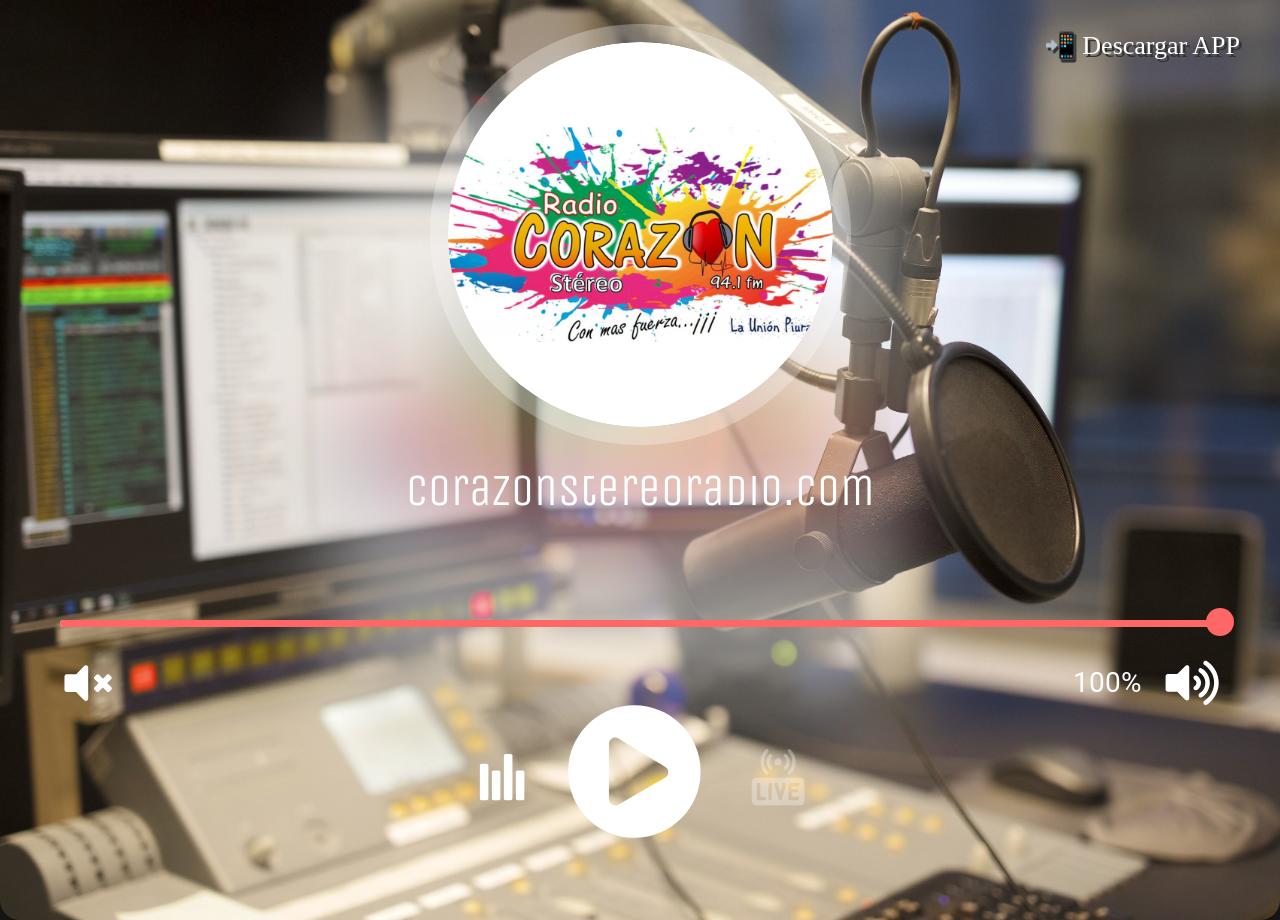
<file: index.html>
<!DOCTYPE html>
<html lang="es">
<head>
  <meta charset="UTF-8">
  <meta name="viewport" content="width=device-width, initial-scale=1.0">
  <title>Corazón Stereo Radio</title>
  <link rel="icon" type="image/x-icon" href="favicon.png" />
  <link rel="stylesheet" href="css/custom.css">
  <script src="js/jquery-3.2.1.min.js"></script>
  <script src="js/lunaradio-sincors.js"></script>
  <style>
    .links {
      position: fixed;
      top: 30px;
      right: 40px;
      z-index: 1001;
      font-family: Verdana;
      text-shadow: 0.1em 0.1em #333;
      font-size: 26px;
    }
    body {
      margin: 0;
      padding: 0;
      overflow: hidden;
    }
  </style>
</head>

<body>
  <span class="links">
    <a style="color:#FFF;text-decoration: none" href="https://radiocorazonstereo.com/CorazonStereo.apk">
      📲 Descargar APP
    </a>
  </span>

  <div id="lunaradio" style="width:100%; height:100%; background:#000 url('js/portada-min.jpg') bottom / cover no-repeat;">
    loading...
  </div>

  <script>
    $("#lunaradio").lunaradio({
      userinterface: "big",
      backgroundcolor: "",
      fontcolor: "#ffffff",
      hightlightcolor: "#FF6767",
      fontname: "Unica One",
      googlefont: "Unica+One&display=swap",
      fontratio: "0.4",
      radioname: "Corazonstereoradio.com",
      scroll: "true",
      coverimage: "js/corazon.png",
      onlycoverimage: "false",
      coverstyle: "animated",
      usevisualizer: "real",
      visualizertype: "4",
      metadatatechnic: "corsproxy",
      ownmetadataurl: "",
      /* ✅ Aquí el proxy correcto */
      corsproxy: "proxy.php",
      usestreamcorsproxy: "true",
      streamurl: "http://78.129.132.7:24306",
      streamtype: "shoutcast2",
      icecastmountpoint: "",
      shoutcastpath: "/stream",
      shoutcastid: "1",
      streamsuffix: "",
      radionomyid: "",
      radionomyapikey: "",
      radiojarid: "",
      radiocoid: "",
      itunestoken: "1000lIPN",
      metadatainterval: "5000",
      volume: "100",
      debug: "false",
      autoplay: "true"
    });
  </script>
</body>
</html>
</file>
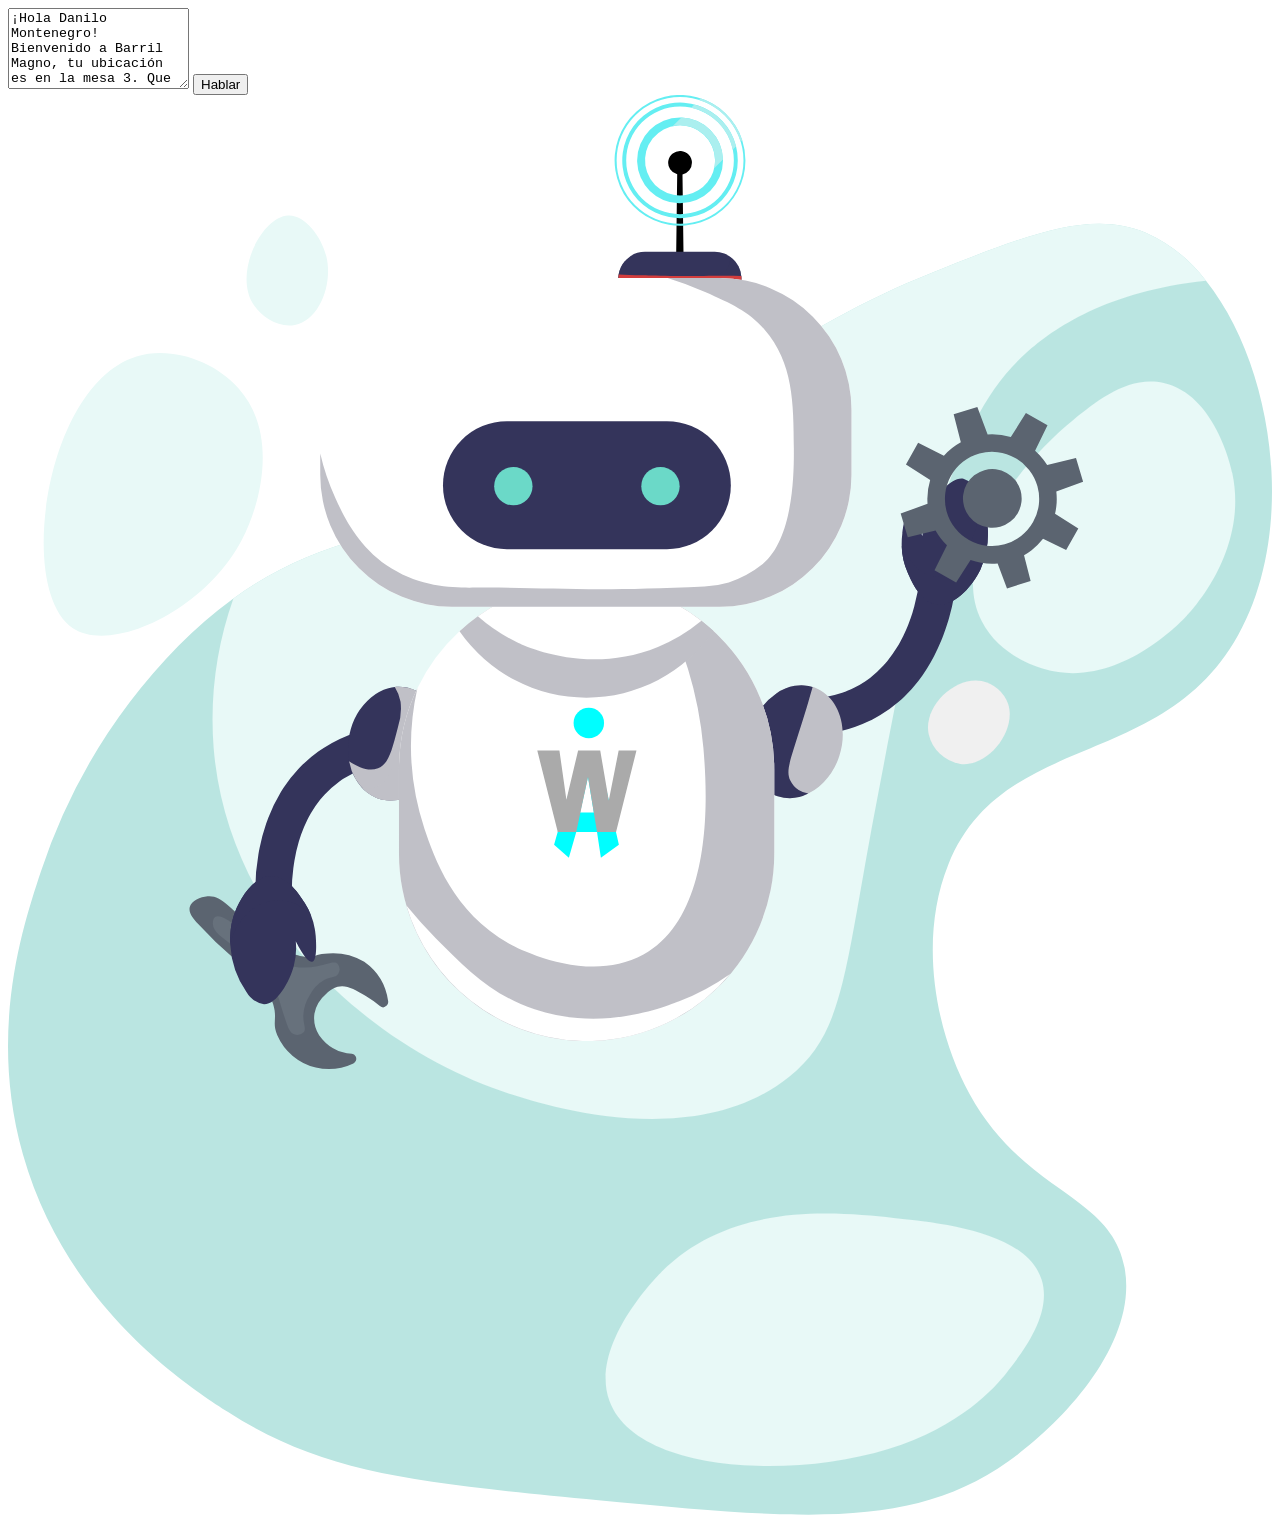
<file: bot.html>
<!DOCTYPE html>
<html lang="en">
  <head>
    <meta charset="UTF-8" />
    <meta name="viewport" content="width=device-width, initial-scale=1.0" />
    <meta http-equiv="X-UA-Compatible" content="ie=edge" />
    <title>Robot Parlante</title>
	<style>
	body{
	background: #FFF;
	}
	        #subtitles-container {
            position: absolute;
            bottom: 20px;
            left: 50%;
            transform: translateX(-50%);
            background-color: rgba(0, 0, 0, 0.7);
            padding: 10px;
            border-radius: 5px;
            color: white;
            font-size: 24px;
            line-height: 1.5;
            text-align: center;
            white-space: nowrap;
            visibility: hidden;
        }

        #subtitles-container.show {
            visibility: visible;
        }


        @keyframes robotMoves {
          from {
            transform: translateY(0px);
          }
          to {
            transform: translateY(10px);
          }
        }

        @keyframes gearhSpin {
          from {
            transform: rotate(0deg);
          }
          to {
            transform: rotate(360deg);
          }
        }

        @keyframes eyesBlink {
          10% {
            transform: scaleY(1);
          }
          11% {
            transform: scaleY(0);
          }
          12% {
            transform: scaleY(0);
          }
          13% {
            transform: scaleY(1);
          }
        }

        @keyframes eyesMoves {
          10% {
            transform: translateX(0px);
          }
          13% {
            transform: translateX(-16px);
          }
          30% {
            transform: translateX(-16px);
          }
          33% {
            transform: translateX(16px);
          }
          45% {
            transform: translateX(16px);
          }
          47% {
            transform: translateX(0px);
          }
        }

        @keyframes antennaMoves {
          10% {
            transform: translateX(0px);
          }
          13% {
            transform: translateX(2px);
          }
          30% {
            transform: translateX(2px);
          }
          33% {
            transform: translateX(-20px);
          }
          45% {
            transform: translateX(-20px);
          }
          47% {
            transform: translateX(0px);
          }
        }

        .robot {
          animation: robotMoves 2s ease-in-out alternate infinite;
        }

        .robot-arm-left,
        .robot-arm-right,
        .gear,
        .gear-1,
        .robot-antenna {
          pointer-events: none;
        }

        .gear {
          transform-box: fill-box;
          transform-origin: center center;
          animation: gearhSpin 3s linear infinite;
        }
        .gear-1 {
          display: none;
          transform-box: fill-box;
          transform-origin: center center;
          transform: translate(-20px, 78px);
        }

        .robot-eyes > circle {
          transform-box: fill-box;
          transform-origin: center center;
          animation: eyesBlink 2s linear alternate infinite;
        }

        .robot:hover .robot-eyes {
          transform-box: fill-box;
          transform-origin: center center;
          animation: eyesMoves 5s linear alternate infinite;
        }

        .robot:hover .robot-antenna {
          animation: antennaMoves 5s linear alternate infinite;
        }

        .robot:hover .gear {
          display: none;
        }
        .robot:hover .gear-1 {
          display: inline;
        }

        .robot:hover .robot-arm-right {
          transform-box: fill-box;
          transform-origin: center center;
          transform: rotateY(180deg) rotate(165deg) translate(3px, -35px);
        }

        .robot:hover {
          animation-play-state: paused;
        }
	</style>
  </head>
  <body>
	
    <textarea id="texto" rows="5">¡Hola Danilo Montenegro! Bienvenido a Barril Magno, tu ubicación es en la mesa 3. Que tengas un buen dia.</textarea>
      <button onclick="makeRobotTalk()">Hablar</button>
      <div id="subtitles-container">
        <span id="subtitles"></span>
      </div>

    <svg xmlns="http://www.w3.org/2000/svg" viewBox="0 0 197.60004 221.93357">  
      <g id="Big-Bg">
        <path
          id="Bg-1"
          d="M204.4202,100.78258c-12.052,19.9235-36.363,14.13651-44.674,34.7665-4.722,11.721-1.955,26.196,3.332,35.847,8.569,15.642,22.09,15.568,24.229,27.111,2.201,11.881-9.812,24.432-18.194,30.353-14.884,10.514-31.472,9.163-64.03879,6.034-28.5977-2.748-42.8966-4.121-57.9137-13.78-6.0562-3.895-25.25882-16.246-32.0644-40.261-5.45995-19.264-.01891-35.722,2.79213-44.223A91.7318,91.7318,0,0,1,39.4148,101.323a69.99132,69.99132,0,0,1,8.5772-7.401c20.9379-15.1585,39.1984-7.8287,75.2762-31.7788,7.938-5.2699,17.75-12.7249,34.226-19.2747,14.914-5.9292,24.502-9.74,33.145-6.1246a24.24449,24.24449,0,0,1,9.405,7.5117C210.8572,57.85678,214.5192,84.08748,204.4202,100.78258Z"
          transform="translate(-12.7582 -15.21742)"
          fill="#bae5e1"
        />
        <path
          id="Bg-2"
          d="M164.9702,97.45c-5.356-10.5434,6.275-24.9778,14.321-31.4339,3.882-3.1155,8.711-6.9893,14.14-5.7644,7.948,1.7932,10.494,12.9996,10.719,14.0507,2.513,11.7719-5.963,21.1084-7.116,22.337-1.32,1.4095-11.208,11.6431-22.427,8.28631C173.61919,104.63018,167.7202,102.86578,164.9702,97.45Z"
          transform="translate(-12.7582 -15.21742)"
          fill="#e8f9f7"
        />
        <path
          id="Bg-3"
          d="M156.6832,115.10308c-.882-4.3428,4.128-9.075,8.287-8.286a5.59044,5.59044,0,0,1,4.143,3.6028c1.351,4.1072-3.069,9.9092-7.476,9.3672A6.11367,6.11367,0,0,1,156.6832,115.10308Z"
          transform="translate(-12.7582 -15.21742)"
          fill="#f0f0f0"
        />
        <path
          id="Bg-4"
          d="M106.7857,219.40308c-3.1416-8.564,6.9935-19.051,8.0165-20.086,10.99-11.111,27.004-9.5,36.387-8.556,7.146.72,20.729,2.086,23.148,9.637,1.747,5.452-3.129,11.607-5.494,14.591-1.732,2.188-7.118,8.389-18.464,11.889C134.7952,231.68708,110.8595,230.50608,106.7857,219.40308Z"
          transform="translate(-12.7582 -15.21742)"
          fill="#e8f9f7"
        />
        <path
          id="Bg-5"
          d="M200.04419,44.25548c-15.483,1.6339-23.855,7.4568-28.139,11.3126-11.757,10.5831-15.743,30.3775-23.238,69.533-5.252,27.447-5.02,36.534-13.78,43.593-14.858,11.973-38.5044,4.344-43.5933,2.702-20.8752-6.734-44.0792-26.173-46.3849-54.041A56.978,56.978,0,0,1,47.992,93.922c20.9379-15.1585,39.1984-7.8287,75.2762-31.7789,7.938-5.2699,17.75-12.7248,34.226-19.2746,14.914-5.9292,24.502-9.74,33.145-6.1247A24.24449,24.24449,0,0,1,200.04419,44.25548Z"
          transform="translate(-12.7582 -15.21742)"
          fill="#e8f9f7"
        />
      </g>
      <g id="Mid-Bg">
        <path
          d="M22.8422,98.53078c-8.8242-5.9544-4.27961-38.0278,9.9976-42.4223,5.4011-1.6617,12.1113.662,15.9421,4.9538,6.2814,7.0371,3.5479,17.9363.5404,23.688C43.5127,95.86208,28.9106,102.62619,22.8422,98.53078Z"
          transform="translate(-12.7582 -15.21742)"
          fill="#e8f9f7"
        />
      </g>
      <g id="Small-Bg">
        <path
          d="M51.0336,47.82228c-3.005-4.9907,1.4626-13.5724,5.4942-13.7805,2.6806-.1378,5.3247,3.4181,6.0346,6.575.9523,4.235-1.1187,9.7823-4.9538,10.538C55.0594,51.65738,52.3022,49.92988,51.0336,47.82228Z"
          transform="translate(-12.7582 -15.21742)"
          fill="#e8f9f7"
        />
      </g>
      <g class="robot">
        <g class="gear-1">
          <path
            d="M162.9862,84.78638a7.36535,7.36535,0,1,1,10.021-2.7967A7.37337,7.37337,0,0,1,162.9862,84.78638Zm11.579-.19189,3.612,1.76629,1.903-3.3758-3.64-2.2958a9.87743,9.87743,0,0,0,.205-1.1781,10.00941,10.00941,0,0,0-.004-2.3148l4.187-1.5249-1.11-3.7117-4.507,1.1079a10.40821,10.40821,0,0,0-.611-.8863,10.1675,10.1675,0,0,0-1.276-1.3682l1.939-3.9657-3.376-1.9022-2.359,3.7396a10.07277,10.07277,0,0,0-3.626-.4089l-1.61-4.2918-3.701,1.1475,1.122,4.3765a10.00989,10.00989,0,0,0-2.647,2.1031l-4.027-2.014-1.902,3.3758,3.784,2.4354a10.12108,10.12108,0,0,0-.412,3.7136l-4.201,1.52931,1.11,3.7127,4.344-1.06831a10.33607,10.33607,0,0,0,.828,1.2547,10.19119,10.19119,0,0,0,.956,1.0709l-1.945,3.89011,3.375,1.90219,2.257-3.5073a10.08846,10.08846,0,0,0,4.233.5359l1.466,3.9207,3.692-1.1772-1.029-4.02779a10.114,10.114,0,0,0,1.185-.78721A10.00883,10.00883,0,0,0,174.56521,84.59449Z"
            transform="translate(-12.7582 -15.21742)"
            fill="#5b6470"
          />
          <path
            d="M170.6332,80.54779a4.58939,4.58939,0,1,1-1.744-6.25171A4.589,4.589,0,0,1,170.6332,80.54779Z"
            transform="translate(-12.7582 -15.21742)"
            fill="#5b6470"
          />
        </g>
        <g class="robot-arm-right">
          <path
            d="M159.88421,96.92578q-.13351.47416-.287.9664c-.171.5449-.36,1.10521-.574,1.6735q-.1785.4863-.383.9817c-.323.7854-.688,1.58161-1.101,2.3778q-.243.46755-.508.935c-.385.67641-.808,1.351-1.271,2.013-.219.3143-.448.6278-.687.93581a22.3563,22.3563,0,0,1-2.163,2.42369c-.293.2856-.598.5639-.912.8359a20.94321,20.94321,0,0,1-2.87,2.0842q-.5625.34035-1.159.6521c-.133.0702-.269.1396-.405.2071a23.03833,23.03833,0,0,1-12.172,2.1971l.481-5.6962a17.60358,17.60358,0,0,0,7.301-.8458c.304-.1054.602-.2189.898-.34219q.483-.20145.953-.43331a15.11255,15.11255,0,0,0,1.717-.997c.267-.1775.526-.363.775-.55389a15.94551,15.94551,0,0,0,2.096-1.92571c.217-.2351.423-.4756.623-.7206a18.65109,18.65109,0,0,0,1.48-2.08869c.173-.27831.336-.56021.492-.843.342-.62059.648-1.2474.921-1.868q.201-.45675.376-.9088c.247-.6278.462-1.2448.648-1.84189q.156-.504.287-.98631a26.94922,26.94922,0,0,0,.919-5.23019l5.71.24139A32.22983,32.22983,0,0,1,159.88421,96.92578Z"
            transform="translate(-12.7582 -15.21742)"
            fill="#34345b"
          />
          <path
            d="M142.7192,118.55208a10.57653,10.57653,0,0,1-2.405,4.068,9.07416,9.07416,0,0,1-.79.735,8.32062,8.32062,0,0,1-1.657,1.073,6.34507,6.34507,0,0,1-4.791.422,5.83871,5.83871,0,0,1-.698-.279c-.078-.037-.154-.074-.23-.115a6.026,6.026,0,0,1-1.412-1.033c-2.129-2.08-2.92-5.742-1.748-9.3411a10.16241,10.16241,0,0,1,3.938-5.3536,7.37922,7.37922,0,0,1,2.841-1.1475.24385.24385,0,0,1,.034-.0054,6.161,6.161,0,0,1,1.461-.06219,5.88859,5.88859,0,0,1,1.284.24409l.085.027a5.90232,5.90232,0,0,1,.647.25311C142.6262,109.584,144.1632,114.11538,142.7192,118.55208Z"
            transform="translate(-12.7582 -15.21742)"
            fill="#c0c0c7"
          />
          <path
            d="M137.8672,124.42808a6.34507,6.34507,0,0,1-4.791.422,5.83871,5.83871,0,0,1-.698-.279c-.078-.037-.154-.074-.23-.115a6.026,6.026,0,0,1-1.412-1.033c-2.129-2.08-2.92-5.742-1.748-9.3411a10.16241,10.16241,0,0,1,3.938-5.3536,7.37922,7.37922,0,0,1,2.841-1.1475.24385.24385,0,0,1,.034-.0054,6.161,6.161,0,0,1,1.461-.06219,5.88859,5.88859,0,0,1,1.284.24409c-.29.9764-.5,1.742-.707,2.4652-.248.87191-.78,2.5561-1.842,5.9235-1.165,3.698-1.569,4.92-.938,6.244a3.68076,3.68076,0,0,0,1.301,1.495A3.56056,3.56056,0,0,0,137.8672,124.42808Z"
            transform="translate(-12.7582 -15.21742)"
            fill="#34345b"
          />
          <path
            d="M157.8272,94.84968c-2.418-.4197-3.742-3.4271-4.425-4.97539a11.0113,11.0113,0,0,1-.932-4.1539,13.89653,13.89653,0,0,1,.099-1.98151c.071-.63139.34-3.0164,1.078-3.1074.829-.1018,1.795,2.7417,2.058,3.54691a10.58862,10.58862,0,0,1,.894-3.75591c1.048-2.3454,3.546-5.5554,5.522-5.2104a4.02183,4.02183,0,0,1,2.434,2.358,14.24263,14.24263,0,0,1,.21,11.8764C163.5542,91.94948,160.6932,95.34778,157.8272,94.84968Z"
            transform="translate(-12.7582 -15.21742)"
            fill="#34345b"
          />
          <path
            d="M157.8272,94.84968c-2.418-.4197-3.742-3.4271-4.425-4.97539a11.0113,11.0113,0,0,1-.932-4.1539,8.79206,8.79206,0,0,0,.798,1.4618c.532.7863,2.208,3.26409,4.501,3.27219,3.049.0099,5.049-4.3512,5.578-5.5068a14.71666,14.71666,0,0,0,1.208-7.3775,14.24263,14.24263,0,0,1,.21,11.8764C163.5542,91.94948,160.6932,95.34778,157.8272,94.84968Z"
            transform="translate(-12.7582 -15.21742)"
            fill="#34345b"
          />
        </g>
        <g class="gear">
          <path
            d="M162.9862,84.78638a7.36535,7.36535,0,1,1,10.021-2.7967A7.37337,7.37337,0,0,1,162.9862,84.78638Zm11.579-.19189,3.612,1.76629,1.903-3.3758-3.64-2.2958a9.87743,9.87743,0,0,0,.205-1.1781,10.00941,10.00941,0,0,0-.004-2.3148l4.187-1.5249-1.11-3.7117-4.507,1.1079a10.40821,10.40821,0,0,0-.611-.8863,10.1675,10.1675,0,0,0-1.276-1.3682l1.939-3.9657-3.376-1.9022-2.359,3.7396a10.07277,10.07277,0,0,0-3.626-.4089l-1.61-4.2918-3.701,1.1475,1.122,4.3765a10.00989,10.00989,0,0,0-2.647,2.1031l-4.027-2.014-1.902,3.3758,3.784,2.4354a10.12108,10.12108,0,0,0-.412,3.7136l-4.201,1.52931,1.11,3.7127,4.344-1.06831a10.33607,10.33607,0,0,0,.828,1.2547,10.19119,10.19119,0,0,0,.956,1.0709l-1.945,3.89011,3.375,1.90219,2.257-3.5073a10.08846,10.08846,0,0,0,4.233.5359l1.466,3.9207,3.692-1.1772-1.029-4.02779a10.114,10.114,0,0,0,1.185-.78721A10.00883,10.00883,0,0,0,174.56521,84.59449Z"
            transform="translate(-12.7582 -15.21742)"
            fill="#5b6470"
          />
          <path
            d="M170.6332,80.54779a4.58939,4.58939,0,1,1-1.744-6.25171A4.589,4.589,0,0,1,170.6332,80.54779Z"
            transform="translate(-12.7582 -15.21742)"
            fill="#5b6470"
          />
        </g>
        <g class="robot-arm-left">
          <g id="Wrench" class="wrench">
            <path
              d="M71.9535,157.57408a.777.777,0,0,1-1.0583.061,17.93905,17.93905,0,0,0-2.2013-1.557c-1.7608-1.055-3.0158-1.807-4.4105-1.454a4.144,4.144,0,0,0-1.8499,1.18,5.29878,5.29878,0,0,0-1.7742,3.031,5.0635,5.0635,0,0,0,.7381,3.385,6.80511,6.80511,0,0,0,5.1222,2.898.77779.77779,0,0,1,.6206,1.072l-.0054.013a.77886.77886,0,0,1-.3837.402,8.991,8.991,0,0,1-5.8761.657,8.814,8.814,0,0,1-6.0204-5.062c-.8562-2.066.0536-2.511-.6324-4.801-.7933-2.648-2.6638-4.237-6.1424-7.193a61.58062,61.58062,0,0,1-5.6653-5.467c-.6648-.732-1.4796-1.667-1.24-2.572.2588-.977,1.6593-1.584,2.7662-1.679,2.2979-.197,3.2911,1.815,7.9156,5.475,4.9296,3.9,6.8639,4.037,7.8938,3.969,1.1938-.079,1.431-.451,3.0467-.516a9.72954,9.72954,0,0,1,5.653,1.295,9.03715,9.03715,0,0,1,3.7397,6.172.7767.7767,0,0,1-.2063.659Z"
              transform="translate(-12.7582 -15.21742)"
              fill="#5b6470"
            />
            <path
              d="M64.2755,151.03508a1.3504,1.3504,0,0,1,.1177,1.547c-.3766.636-1.1194.437-2.1525.93a5.55916,5.55916,0,0,0-2.3313,2.5,6.246,6.246,0,0,0-.9904,3.173c-.0027,1.318.5137,2.014.055,2.554a1.42193,1.42193,0,0,1-1.4837.319c-.6433-.229-.9064-.912-1.3387-2.196-.8564-2.543-.9413-3.179-1.3178-4.109a11.49694,11.49694,0,0,0-2.1245-3.233,27.49629,27.49629,0,0,0-4.7044-4.269c-1.8902-1.453-3.1787-2.222-3.22-3.481-.0041-.124-.025-.761.3592-1.03.4071-.287,1.0879-.034,2.0069.477a18.43455,18.43455,0,0,1,3.3788,2.514c1.3022,1.123,2.288,1.841,3.4655,2.697a11.654,11.654,0,0,0,3.294,2.017,9.04863,9.04863,0,0,0,3.8443-.038C62.9155,151.09908,63.77,150.56508,64.2755,151.03508Z"
              transform="translate(-12.7582 -15.21742)"
              fill="#67717c"
            />
          </g>
          <path
            d="M59.5404,128.55408a20.07846,20.07846,0,0,0-.9741,2.32c-.124.352-.2378.705-.3415,1.056a25.42268,25.42268,0,0,0-.695,3.024c-.0656.385-.1202.762-.1663,1.128l-.0004.001a27.09566,27.09566,0,0,0-.1555,5.705l-5.6797.633a33.10487,33.10487,0,0,1,.3826-8.537c.0536-.312.1137-.63.1784-.951a29.92391,29.92391,0,0,1,1.0301-3.814c.1047-.305.2158-.612.3341-.917a24.78166,24.78166,0,0,1,1.8957-3.905q.2466-.4095.5139-.816a21.66056,21.66056,0,0,1,2.3211-2.93q.32955-.351.6815-.69a21.17277,21.17277,0,0,1,2.3975-1.994c.0395-.028.0791-.057.1194-.085q.3546-.2505.721-.486a23.19527,23.19527,0,0,1,10.9707-3.5446l.3963,5.7016a17.26353,17.26353,0,0,0-8.1563,2.574q-.3255.2055-.6406.428c-.0676.047-.1342.095-.2001.143a15.18482,15.18482,0,0,0-2.1977,1.954c-.267.286-.5191.58-.7585.879l-.0004.001a16.84659,16.84659,0,0,0-1.4105,2.067l-.0004.001Q59.80285,128.02208,59.5404,128.55408Z"
            transform="translate(-12.7582 -15.21742)"
            fill="#34345b"
          />
          <path
            d="M77.6062,123.24708a6.81106,6.81106,0,0,1-6.2553,2.162,5.664,5.664,0,0,1-.7259-.204c-.0802-.028-.1594-.058-.2387-.09a6.05227,6.05227,0,0,1-1.5132-.88,6.6618,6.6618,0,0,1-.8133-.763,8.46814,8.46814,0,0,1-1.9683-4.114,10.6938,10.6938,0,0,1,.0649-4.229,10.15576,10.15576,0,0,1,3.3562-5.7369,7.36813,7.36813,0,0,1,2.7048-1.4393c.0108-.0036.0225-.0063.0333-.009a6.13738,6.13738,0,0,1,.9764-.1829c.1558-.0171.3134-.027.4701-.0324a5.905,5.905,0,0,1,1.3889.127q.2283.04858.4494.11439c3.628,1.0754,5.7365,5.5077,4.7448,10.1661A10.36654,10.36654,0,0,1,77.6062,123.24708Z"
            transform="translate(-12.7582 -15.21742)"
            fill="#34345b"
          />
          <path
            d="M77.6062,123.24708a6.81106,6.81106,0,0,1-6.2553,2.162,5.664,5.664,0,0,1-.7259-.204c-.0802-.028-.1594-.058-.2387-.09a6.05227,6.05227,0,0,1-1.5132-.88,8.09057,8.09057,0,0,1-2.7816-4.877c1.1667.811,2.9645,1.73,4.5146,1.113,1.6176-.645,2.1301-2.63,3.0893-6.344a9.2939,9.2939,0,0,0,.4323-4.07381,6.75849,6.75849,0,0,0-.9006-2.2923c.1558-.0171.3134-.027.4701-.0324a5.905,5.905,0,0,1,1.3889.127c3.9008.83039,6.2255,5.4329,5.1942,10.28049A10.36654,10.36654,0,0,1,77.6062,123.24708Z"
            transform="translate(-12.7582 -15.21742)"
            fill="#c0c0c7"
          />
          <path
            d="M60.9098,147.47708a14.51492,14.51492,0,0,0-.1379-1.571c-.0191-.131-.0415-.265-.0676-.404a10.98677,10.98677,0,0,0-1.5553-3.961c-.9116-1.427-2.6795-4.195-5.1337-4.241-2.9076-.053-5.2157,3.742-6.0308,6.4a11.306,11.306,0,0,0-.4348,2.166,13.36687,13.36687,0,0,0-.0405,2.214,14.4684,14.4684,0,0,0,2.5002,7.324,4.02092,4.02092,0,0,0,2.7646,1.959c2.0062.039,3.9842-3.516,4.6605-5.994a10.56326,10.56326,0,0,0,.31-3.847c.3821.755,1.7723,3.417,2.5749,3.191C61.0366,150.50908,60.9361,148.11208,60.9098,147.47708Z"
            transform="translate(-12.7582 -15.21742)"
            fill="#34345b"
          />
          <path
            d="M60.1353,143.48409a11.04763,11.04763,0,0,0-.9863-1.943c-.9116-1.427-2.6795-4.195-5.1337-4.241-2.9076-.053-5.2157,3.742-6.0308,6.4a11.306,11.306,0,0,0-.4348,2.166,13.36687,13.36687,0,0,0-.0405,2.214,9.0543,9.0543,0,0,1,2.8548-5.047,7.25664,7.25664,0,0,1,4.5793-1.943A7.30041,7.30041,0,0,1,60.1353,143.48409Z"
            transform="translate(-12.7582 -15.21742)"
            fill="#34345b"
          />
        </g>
        <g class="robot-body">
          <path
            d="M77.6062,123.24708a6.81106,6.81106,0,0,1-6.2553,2.162,5.664,5.664,0,0,1-.7259-.204c-.0802-.028-.1594-.058-.2387-.09a6.05227,6.05227,0,0,1-1.5132-.88,6.6618,6.6618,0,0,1-.8133-.763,3.94461,3.94461,0,0,0,2.7255-.324c.8061-.452,1.1889-1.136,1.9212-2.487a20.78435,20.78435,0,0,0,1.7905-5.039,26.16773,26.16773,0,0,0,.9611-4.5708,20.831,20.831,0,0,0,.0774-3.0813c3.628,1.0754,5.7365,5.5077,4.7448,10.1661A10.36654,10.36654,0,0,1,77.6062,123.24708Z"
            transform="translate(-12.7582 -15.21742)"
            fill="#c0c0c7"
          />
          <path
            d="M132.5462,120.56908v13.207a29.4197,29.4197,0,0,1-28.4626,29.32q-.43365.01348-.8709.014h-.0298c-.2107,0-.4206-.003-.6304-.007q-.36075-.009-.7206-.026a29.466,29.466,0,0,1-26.7918-21.147,29.08318,29.08318,0,0,1-1.161-8.154v-13.207a29.06657,29.06657,0,0,1,2.8741-12.6261,29.61866,29.61866,0,0,1,6.5885-8.9024,29.19885,29.19885,0,0,1,39.7055-.0333q.45.41206.882.8448A29.2429,29.2429,0,0,1,132.5462,120.56908Z"
            transform="translate(-12.7582 -15.21742)"
            fill="#fff"
          />
          <path
            d="M132.5462,120.56908v13.207a29.33355,29.33355,0,1,1-58.6671,0v-13.207a29.06657,29.06657,0,0,1,2.8741-12.6261,41.61684,41.61684,0,0,0,1.1205,22.0221c1.4942,4.386,4.435,13.024,13.2401,17.923.761.424,12.1925,6.585,20.9859,1.712,11.5265-6.389,9.8185-26.912,9.3675-32.335a60.28462,60.28462,0,0,0-7.372-23.92491,29.46033,29.46033,0,0,1,8.952,5.6671q.45.41206.882.8448A29.2429,29.2429,0,0,1,132.5462,120.56908Z"
            transform="translate(-12.7582 -15.21742)"
            fill="#c0c0c7"
          />
          <path
            d="M125.6462,152.62308a29.31148,29.31148,0,0,1-21.5626,10.473q-.43365.01348-.8709.014h-.0298c-.2107,0-.4206-.003-.6304-.007q-.36075-.009-.7206-.026a29.46623,29.46623,0,0,1-26.7918-21.147,67.63978,67.63978,0,0,0,4.5449,5.058c4.8313,4.86,8.9132,8.967,15.4918,11.168,10.3498,3.463,19.7704-.167,22.6074-1.261A36.4099,36.4099,0,0,0,125.6462,152.62308Z"
            transform="translate(-12.7582 -15.21742)"
            fill="#fff"
          />
          <path
            d="M123.0472,99.00728a24.14176,24.14176,0,0,1-39.7054.0333,29.64482,29.64482,0,0,1,2.8677-2.3364,29.17161,29.17161,0,0,1,34.9497.7035Q122.1372,98.16818,123.0472,99.00728Z"
            transform="translate(-12.7582 -15.21742)"
            fill="#c0c0c7"
          />
          <path
            d="M121.1592,97.40758a26.32976,26.32976,0,0,1-6.808,4.09551c-10.7026,4.37909-20.4886-.01721-21.7964-.63051a26.87116,26.87116,0,0,1-6.3453-4.1684,29.17136,29.17136,0,0,1,34.9497.7034Z"
            transform="translate(-12.7582 -15.21742)"
            fill="#fff"
          />
          <!--<path
            d="M110.0281,119.42708a1.0808,1.0808,0,1,1-1.0808-1.081A1.07987,1.07987,0,0,1,110.0281,119.42708Z"
            transform="translate(-12.7582 -15.21742)"
            fill="#a2f9f4"
          />-->
        </g>

        <g id="logito" transform="translate(78, 95) scale(0.05)">
          <g>
            <g>
              <path fill="#00FEFF" d="M293.73,485l-12.17-80.57h-64.85L193.58,485l-46.22-40.71l68.57-243.03h78.87l55.16,243.03L293.73,485z
              M228.74,343.33h42.81l-18.14-110.76L228.74,343.33z"/>
            </g>
          </g>
          <path fill="#aaa" d="M94.83,149.57h69.22l21.83,153.63l36.63-153.63h69.14l26.73,155.94l30.9-155.94h55.67l-63.84,254.86h-59.55
          l-28.15-171.85l-36.7,171.85h-57.78L94.83,149.57z"/>
          <circle fill="#00FEFF" cx="255.98" cy="63.54" r="47.65"/>
        </g>

        <g class="robot-head">
          <g class="robot-antenna">
            <path
              d="M119.6762,25.81128a1.8565,1.8565,0,1,0-2.303,1.8014l-.289,22.7315h1.406l-.289-22.7153A1.857,1.857,0,0,0,119.6762,25.81128Z"
              transform="translate(-12.7582 -15.21742)"
            />
            <path
              d="M127.4112,43.90428a4.18571,4.18571,0,0,1-4.174,4.1738H112.3447a4.16752,4.16752,0,0,1-3.1335-6.9236c.0595-.0676.1216-.1342.1856-.1982a4.16164,4.16164,0,0,1,2.9479-1.2258h10.8925a4.18535,4.18535,0,0,1,4.154,3.764C127.4042,43.62958,127.4112,43.76648,127.4112,43.90428Z"
              transform="translate(-12.7582 -15.21742)"
              fill="#34345b"
            />
            <path
              d="M127.4112,43.90428a4.18571,4.18571,0,0,1-4.174,4.1738H112.3447a4.16848,4.16848,0,0,1-3.1335-6.9236,1.787,1.787,0,0,0,.2765,1.2636c.399.5405,1.098.6332,2.5219.7206,2.4376.1495,4.0356.1009,6.1246.0901,3.212-.0163,4.819-.0244,4.954,0a1.90305,1.90305,0,0,0,.72,0,2.56146,2.56146,0,0,0,1.351-.9007,2.73937,2.73937,0,0,0,.486-1.8284A4.17742,4.17742,0,0,1,127.4112,43.90428Z"
              transform="translate(-12.7582 -15.21742)"
              fill="#34345b"
              fill-opacity="0.6"
            />
            <path
              d="M127.4112,43.90428a4.18571,4.18571,0,0,1-4.174,4.1738H112.3447a4.17441,4.17441,0,0,1-4.1242-4.816c1.0186.0504,2.2355.1036,3.609.1468.553.0171,2.1787.0666,4.5037.0901,2.024.0207,3.225.0081,5.224,0,1.45-.0063,3.43-.0108,5.834-.0045C127.4042,43.62958,127.4112,43.76648,127.4112,43.90428Z"
              transform="translate(-12.7582 -15.21742)"
              fill="#d33d3d"
            />
            <path
              d="M117.8192,35.355a9.91453,9.91453,0,1,1,9.915-9.9148A9.877,9.877,0,0,1,117.8192,35.355Zm9.723-13.07889a10.22808,10.22808,0,1,0,.5,3.16409A10.2769,10.2769,0,0,0,127.5422,22.27609Z"
              transform="translate(-12.7582 -15.21742)"
              fill="#64eef2"
            />
            <path
              d="M117.8192,33.84988a8.41423,8.41423,0,1,1,8.41-8.4097A8.42724,8.42724,0,0,1,117.8192,33.84988Zm8.756-10.60737a9.02967,9.02967,0,1,0,.271,2.19767A9.06115,9.06115,0,0,0,126.5752,23.24251Z"
              transform="translate(-12.7582 -15.21742)"
              fill="#64eef2"
            />
            <path
              d="M119.0352,30.78218a5.47834,5.47834,0,1,1,4.262-5.342,5.46845,5.46845,0,0,1-4.262,5.342Zm5.494-5.4933a6.71919,6.71919,0,0,0-6.494-6.557c-.071-.0027-.143-.0036-.216-.0036a6.71958,6.71958,0,0,0-6.712,6.71189c0,.073.0009.1441.0036.2162a6.719,6.719,0,0,0,6.5574,6.4939c.049.0018.1.0027.151.0027a6.72057,6.72057,0,0,0,6.713-6.7128C124.5322,25.38978,124.5312,25.33838,124.5292,25.28888Z"
              transform="translate(-12.7582 -15.21742)"
              fill="#64eef2"
            />
            <path
              d="M124.5292,25.28888l-1.367,1.3672a5.47933,5.47933,0,0,0-6.474-6.57585l1.347-1.34832A6.71918,6.71918,0,0,1,124.5292,25.28888Z"
              transform="translate(-12.7582 -15.21742)"
              fill="#abefef"
            />
            <path
              d="M126.5752,23.24255l-.515.5152a8.436,8.436,0,0,0-6.504-6.54618l.514-.51429A9.06113,9.06113,0,0,1,126.5752,23.24255Z"
              transform="translate(-12.7582 -15.21742)"
              fill="#abefef"
            />
            <path
              d="M127.5422,22.27611l-.247.24679a9.95624,9.95624,0,0,0-6.507-6.54258l.244-.24589A10.27616,10.27616,0,0,1,127.5422,22.27611Z"
              transform="translate(-12.7582 -15.21742)"
              fill="#abefef"
            />
          </g>
          <path
            d="M144.6142,64.39218v10.2624a20.62147,20.62147,0,0,1-20.561,20.5617H82.1321a20.62162,20.62162,0,0,1-20.5605-20.5617V64.39218a20.62093,20.62093,0,0,1,20.5605-20.5609h41.9211A20.62078,20.62078,0,0,1,144.6142,64.39218Z"
            transform="translate(-12.7582 -15.21742)"
            fill="#fff"
          />
          <path
            d="M144.6142,64.39218v10.2624a20.62147,20.62147,0,0,1-20.561,20.5617H82.1321a20.62162,20.62162,0,0,1-20.5605-20.5617v-3.3902a35.9644,35.9644,0,0,0,2.3418,6.9109c1.4114,3.0849,3.6952,7.91171,8.8264,11.0785,4.924,3.0389,9.9535,2.9947,13.0599,2.97221,11.9593-.08641,17.1932.70169,35.8475-.1801a15.01758,15.01758,0,0,0,3.783-.6305,17.3328,17.3328,0,0,0,5.314-2.88221c4.944-4.0909,4.881-14.8568,4.863-18.0137-.041-7.1154-.079-13.4724-4.593-18.6442-2.474-2.8344-5.177-4.0341-9.277-5.8544a51.73249,51.73249,0,0,0-5.872-2.1896h8.188A20.62078,20.62078,0,0,1,144.6142,64.39218Z"
            transform="translate(-12.7582 -15.21742)"
            fill="#c0c0c7"
          />
          <g class="robot-eyes">
            <!-- <path
              d="M90.7582,65.36908h25a10,10,0,0,1,10,10h0a10,10,0,0,1-10,10h-25a10,10,0,0,1-10-10h0A10,10,0,0,1,90.7582,65.36908Z"
              fill="#34345b"
            /> -->
            <rect
              x="68"
              y="51"
              width="45px"
              height="20px"
              fill="#34345B"
              rx="10px"
            ></rect>
            <circle cx="79" cy="61.15167" r="3" fill="#6bd9c8" />
            <circle cx="102" cy="61.15167" r="3" fill="#6bd9c8" />
          </g>
        </g>
      </g>
    </svg>
  </body>
  
<script>
        let intervalId; // Variable para almacenar el ID del intervalo

        // Función para reproducir audio desde texto
        function speak(text) {
            if ('speechSynthesis' in window) {
                const speech = new SpeechSynthesisUtterance(text);
				        const subtitlesContainer = document.getElementById("subtitles-container");
                const subtitlesElement = document.getElementById('subtitles');
                subtitlesElement.innerText = ''; // Limpiar subtítulos antes de empezar
                const words = text.split(' '); // Separar el texto en palabras

                // Contador para llevar el seguimiento de la palabra actual
                let currentWordIndex = 0;
			

                // Evento que se ejecuta al comenzar a hablar
                speech.onstart = function(event) {
				subtitlesContainer.classList.add("show");
                    // Iniciar el intervalo para alternar los colores cada 500ms
                    intervalId = setInterval(function() {
                        toggleEyeColor();
                    }, 500);
                };

                // Evento que se ejecuta al terminar de hablar
                speech.onend = function() {
                    clearInterval(intervalId); // Detener el intervalo
                    const robotEyes = document.querySelector(".robot-eyes rect");
                    robotEyes.style.fill = "#34345B"; // Regresar al color original
					subtitlesContainer.classList.remove("show");
                };

                // Evento que se ejecuta mientras avanza la síntesis de voz
                speech.onboundary = function(event) {
                    if (event.name === 'word') {
                        // Actualizar el subtítulo con la palabra actual
                        subtitlesElement.innerText = words.slice(0, currentWordIndex + 1).join(' ');
                        currentWordIndex++;
                    }
                };

                speechSynthesis.speak(speech);
            } else {
                alert('Tu navegador no es compatible con la síntesis de voz.');
            }
        }

        // Función para alternar el color de los ojos entre rojo y negro
        function toggleEyeColor() {
            const robotEyes = document.querySelector(".robot-eyes rect");
            if (robotEyes.style.fill === "aqua") {
                robotEyes.style.fill = "#34345B";
            } else {
                robotEyes.style.fill = "aqua";
            }
        }

        // Función para hacer que el robot hable y active la animación de la boca
        function makeRobotTalk() {
            const textToSay = document.getElementById("texto").value;
            //const textToSay = "¡Hola Walter Chapilliquen! Bienvenido a Barril Magno, tu ubicación es en la mesa 3.";
            speak(textToSay);
        }
    </script>

  
  
</html>
</file>
<file: css/custom.css>
body {
    font-family: 'Arial', sans-serif;
    background-color: #1a1a1a;
    color: #fff;
    display: flex;
    justify-content: center;
    align-items: center;
    height: 100vh;
    margin: 0;
}

#lunaradio {
    background: #2a2a2a;
    border-radius: 20px;
    box-shadow: 0 10px 30px rgba(0, 0, 0, 0.5);
    overflow: hidden;
}

.lunaaudioplayer {
    padding: 20px;
}

.textradionamespan, .texttitlespan {
    font-size: 1.5em;
    font-weight: bold;
}

.links {
    position: absolute;
    top: 20px;
    right: 20px;
    font-size: 1em;
}

.links a {
    color: #FF6767;
    text-decoration: none;
    transition: color 0.3s;
}

.links a:hover {
    color: #fff;
}
</file>
